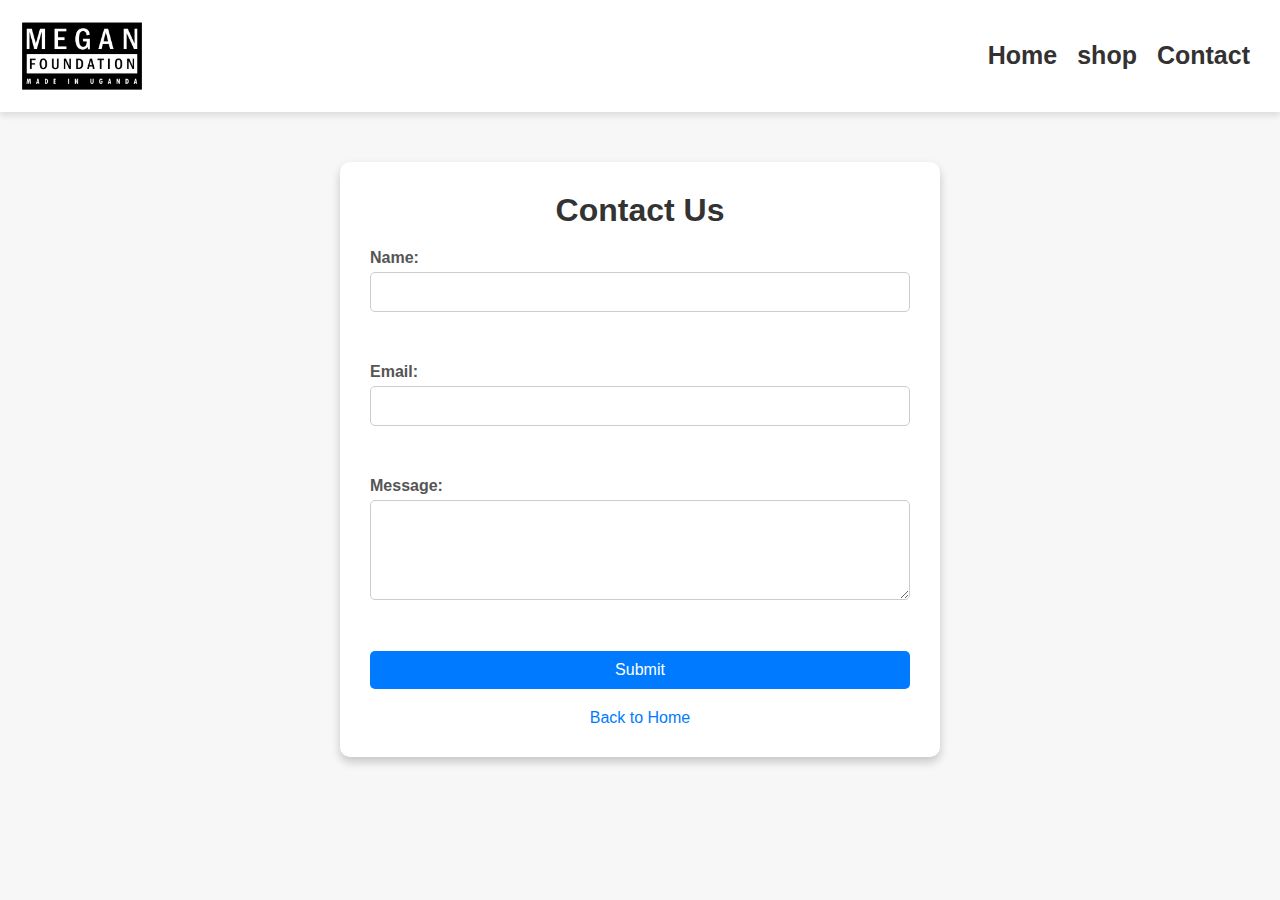
<file: contact.html>
<!DOCTYPE html>
<html lang="en">
<head>
    <meta charset="UTF-8">
    <meta name="viewport" content="width=device-width, initial-scale=1.0">
    <link rel="stylesheet" href="style.css">
    <title>Document</title>
</head>
<body>
    <div class="top-bar">
        <img src="images/logo.jpg" alt="logo">
        <div class="menu">
            <a href="index.html">Home</a>
            <a href="shop.html">shop</a>
            <a href="contact.html">Contact</a>
        </div>
    </div>

    <div class="contact">
        <h1>Contact Us</h1>
        <form action="submit.php" method="post">
            <label for="name">Name:</label>
            <input type="text" id="name" name="name" required><br><br>
            <label for="email">Email:</label>
            <input type="email" id="email" name="email" required><br><br>
            <label for="message">Message:</label>
            <textarea id="message" name="message" required></textarea><br><br>
            <input type="submit" value="Submit">
        </form> 
        <a href="index.html">Back to Home</a>
</file>
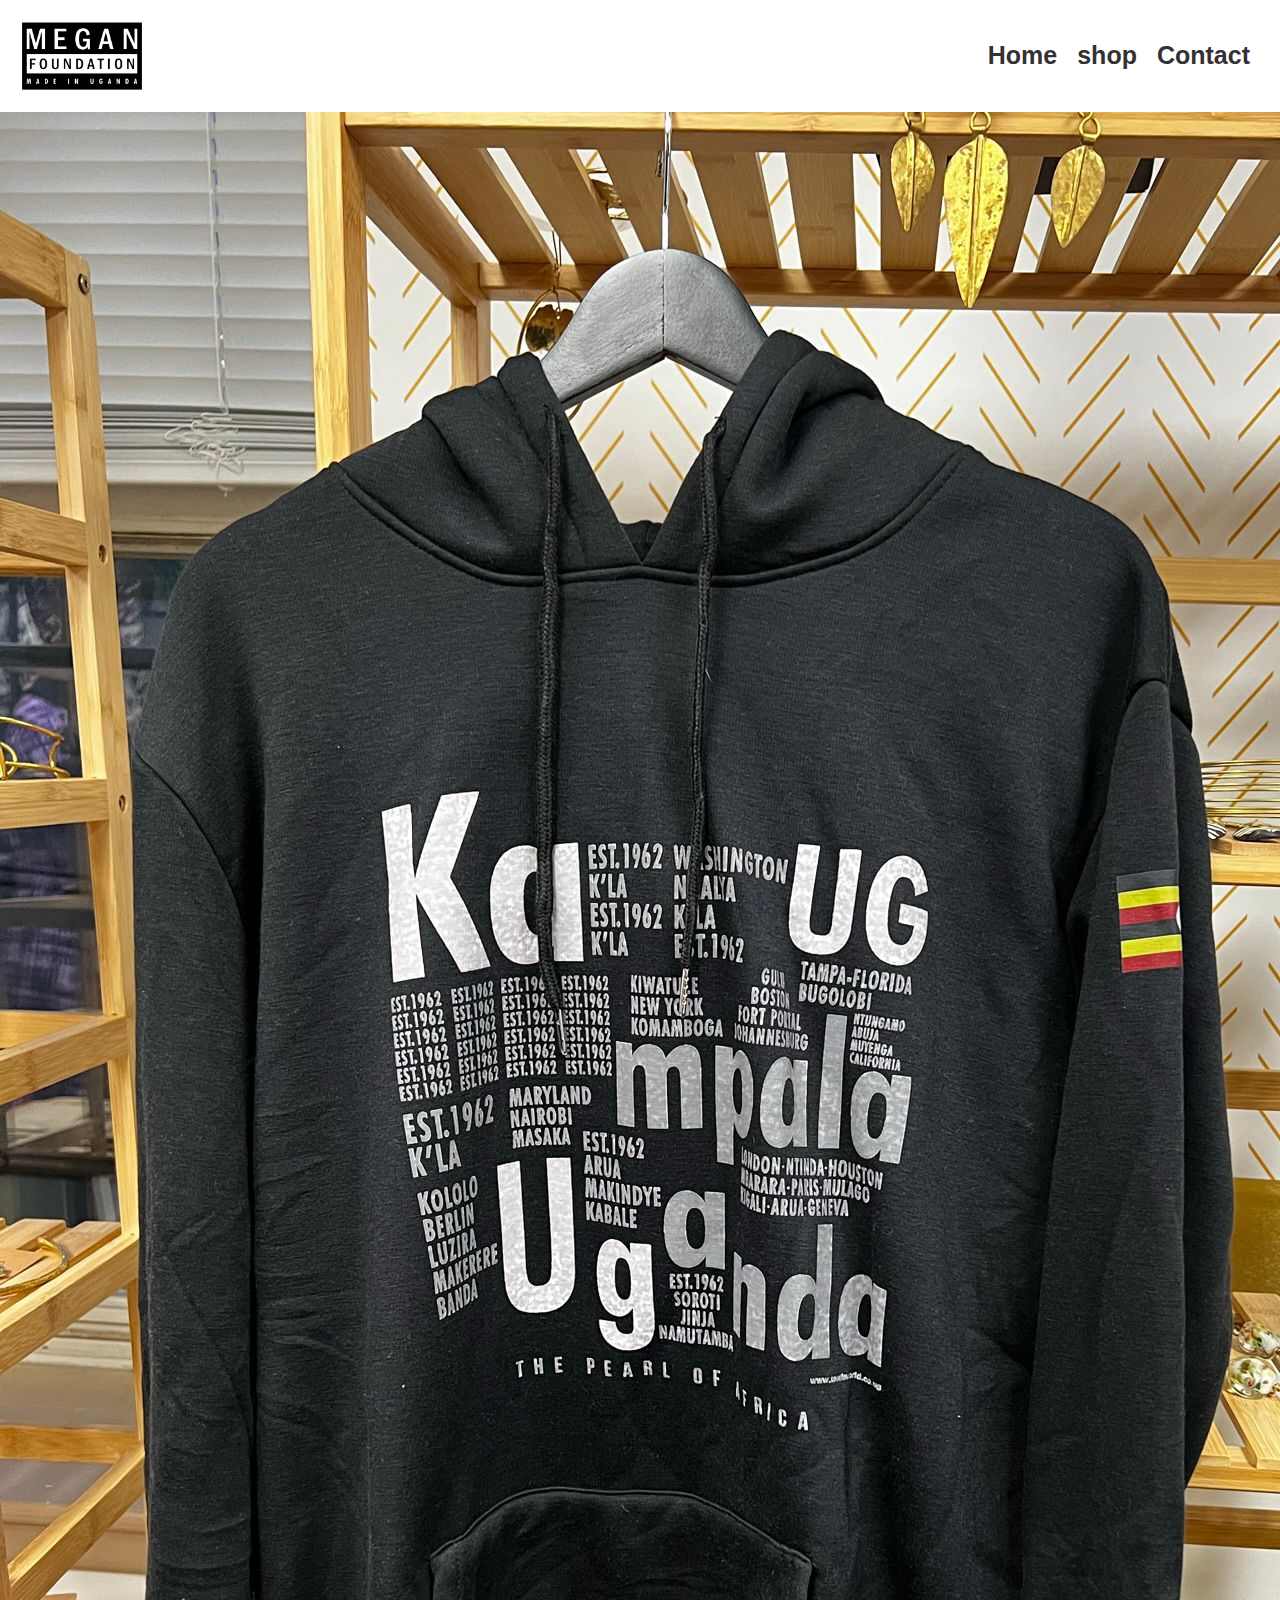
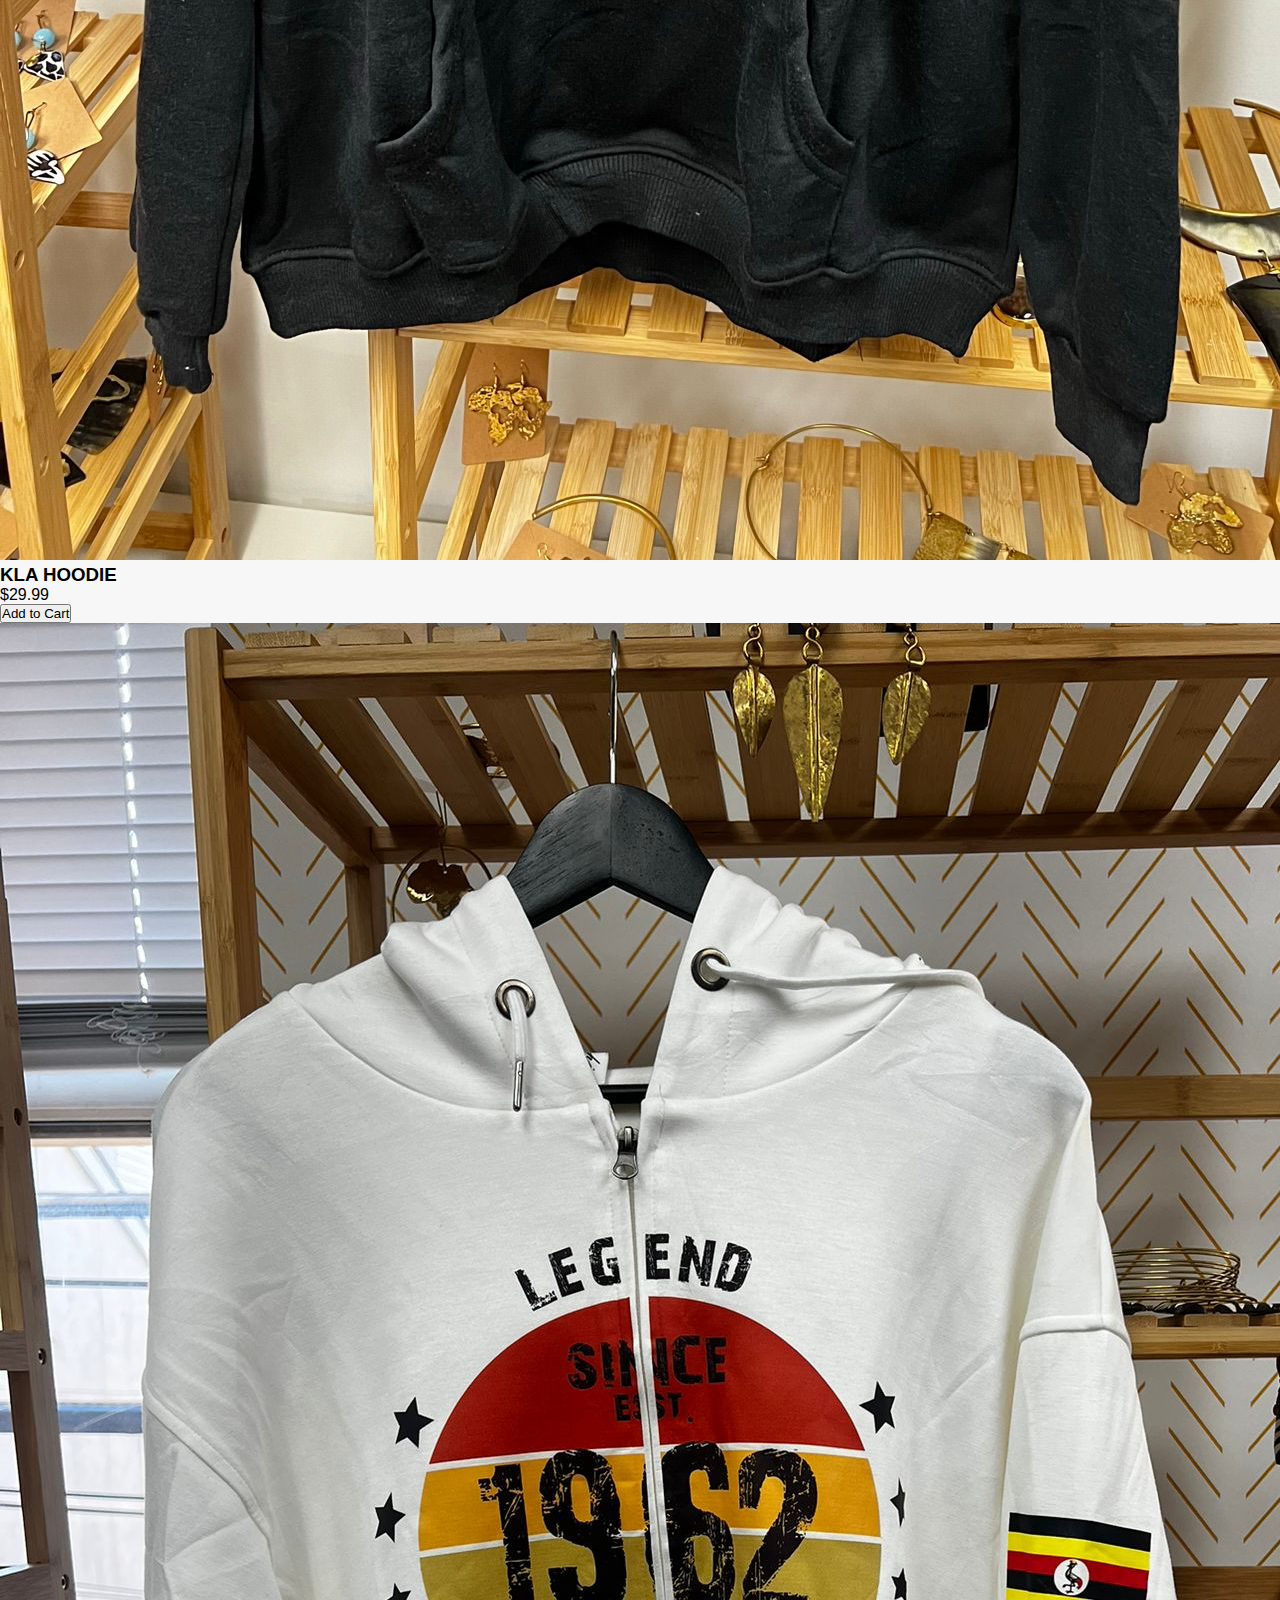
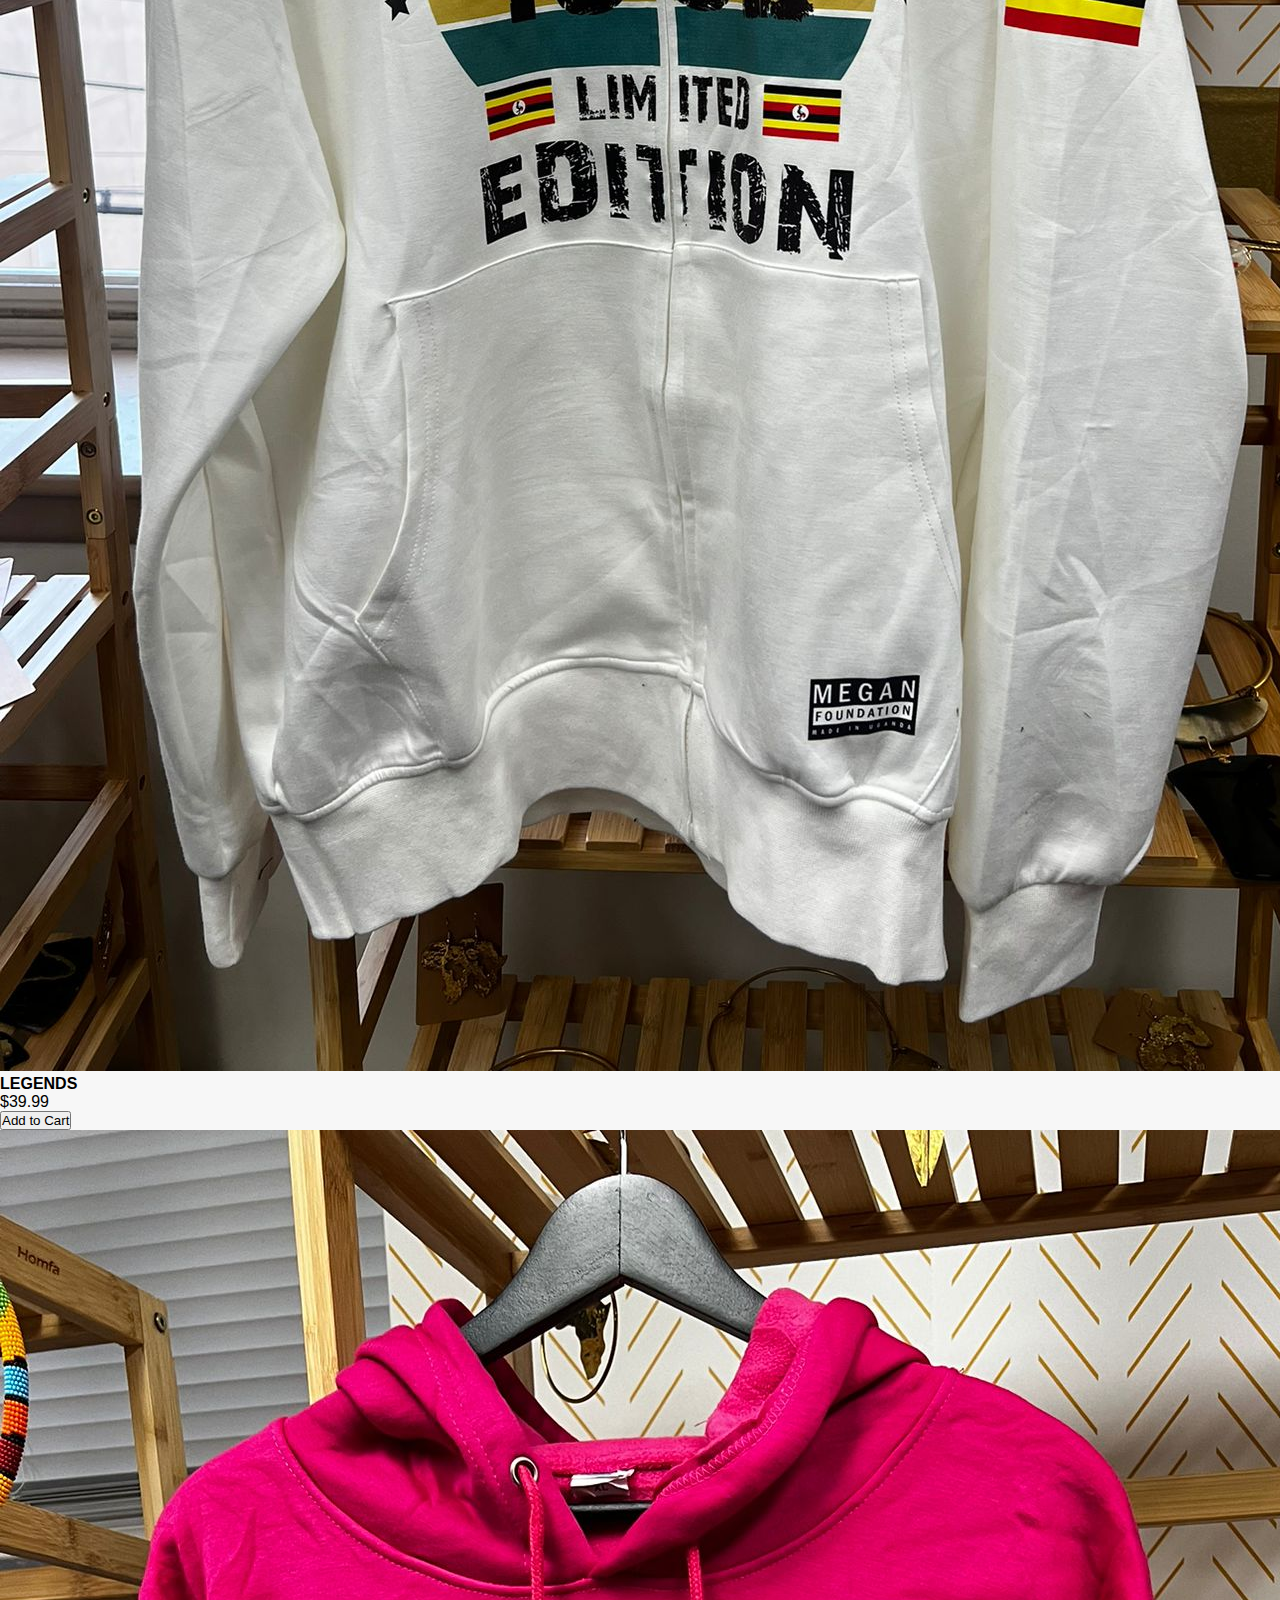
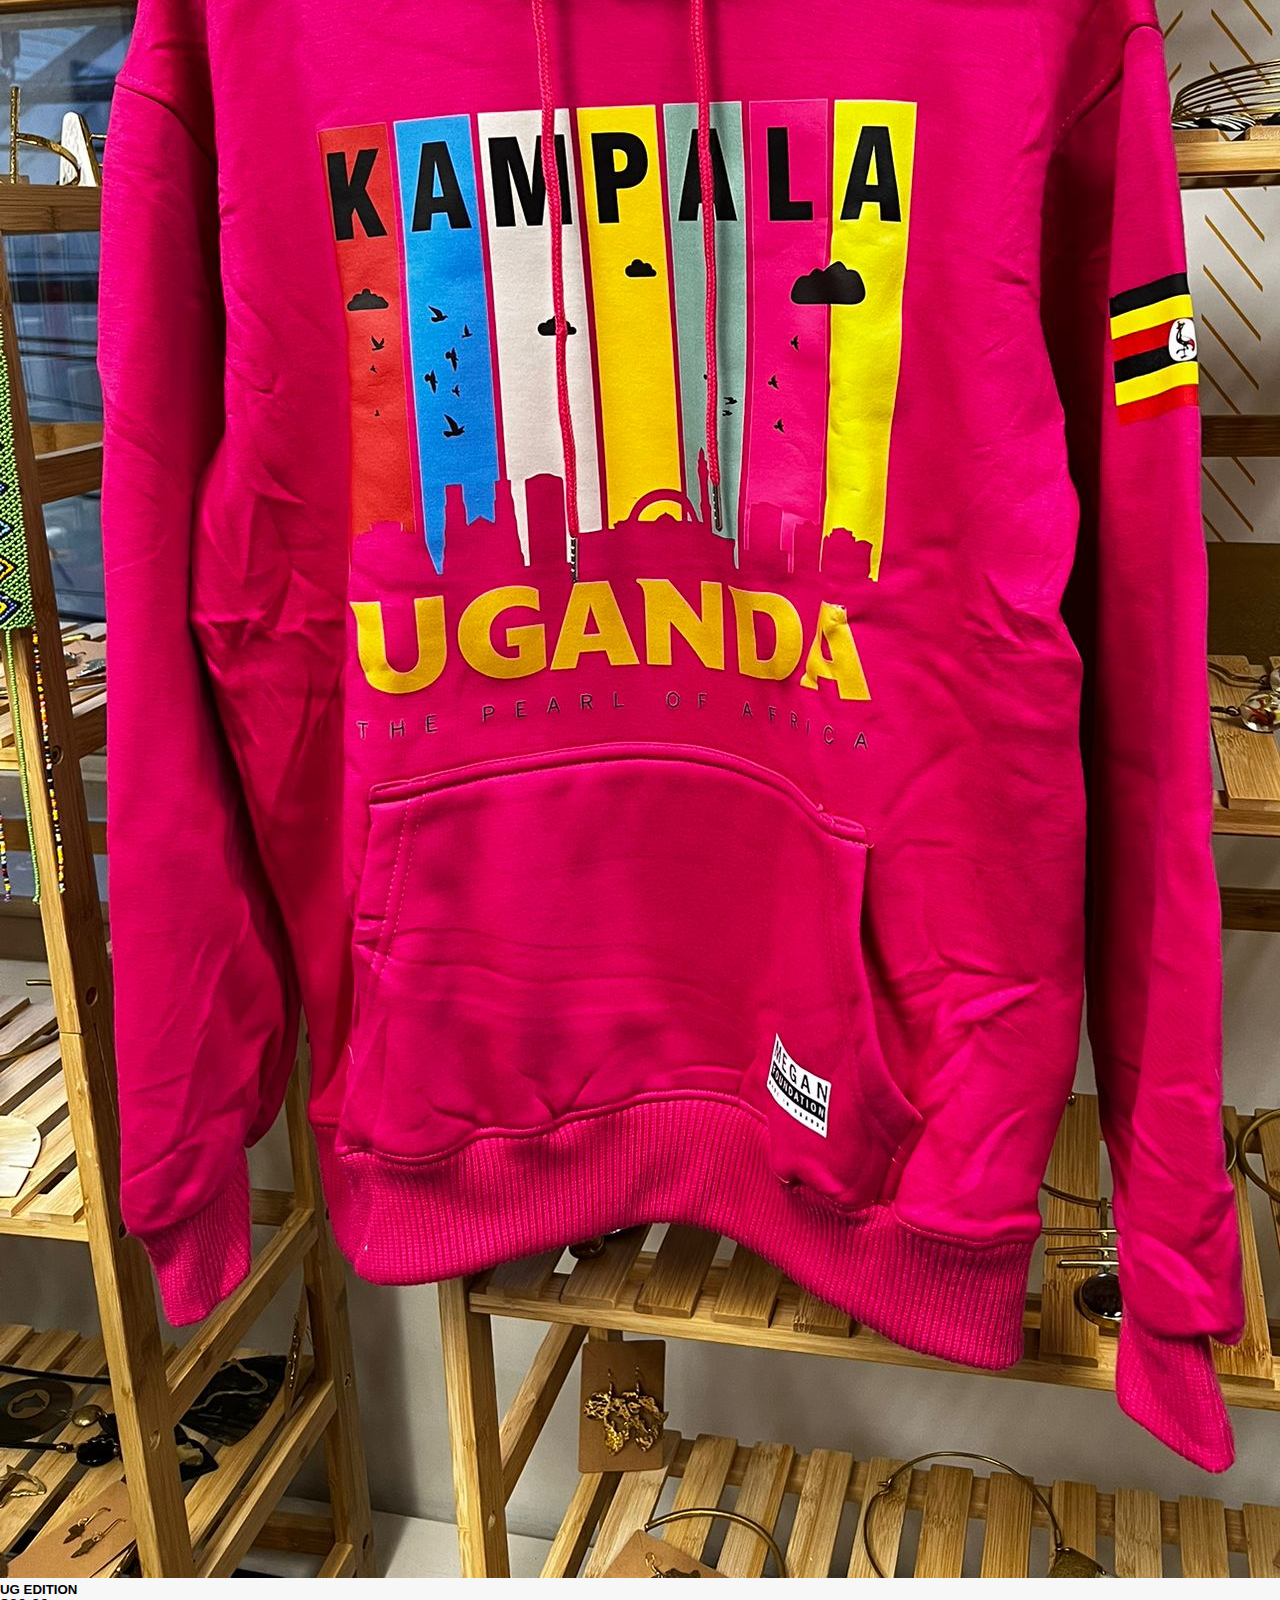
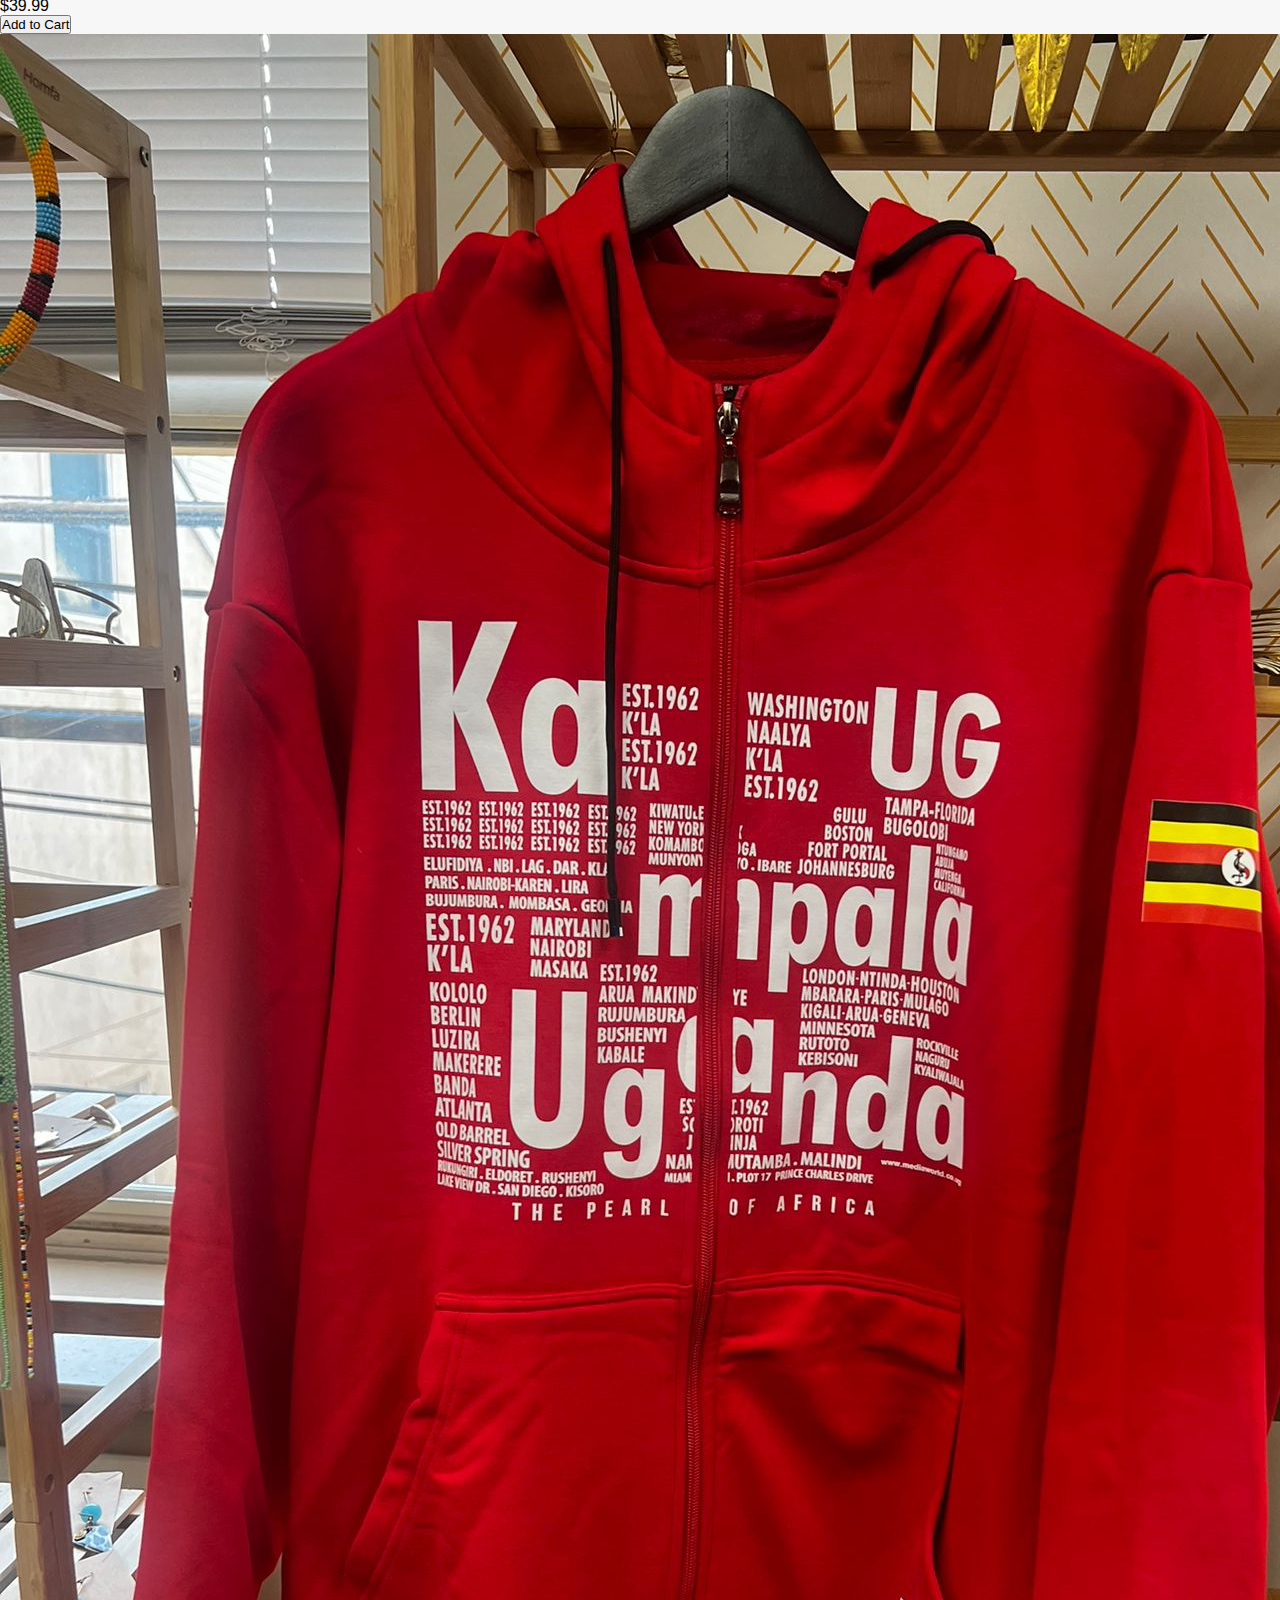
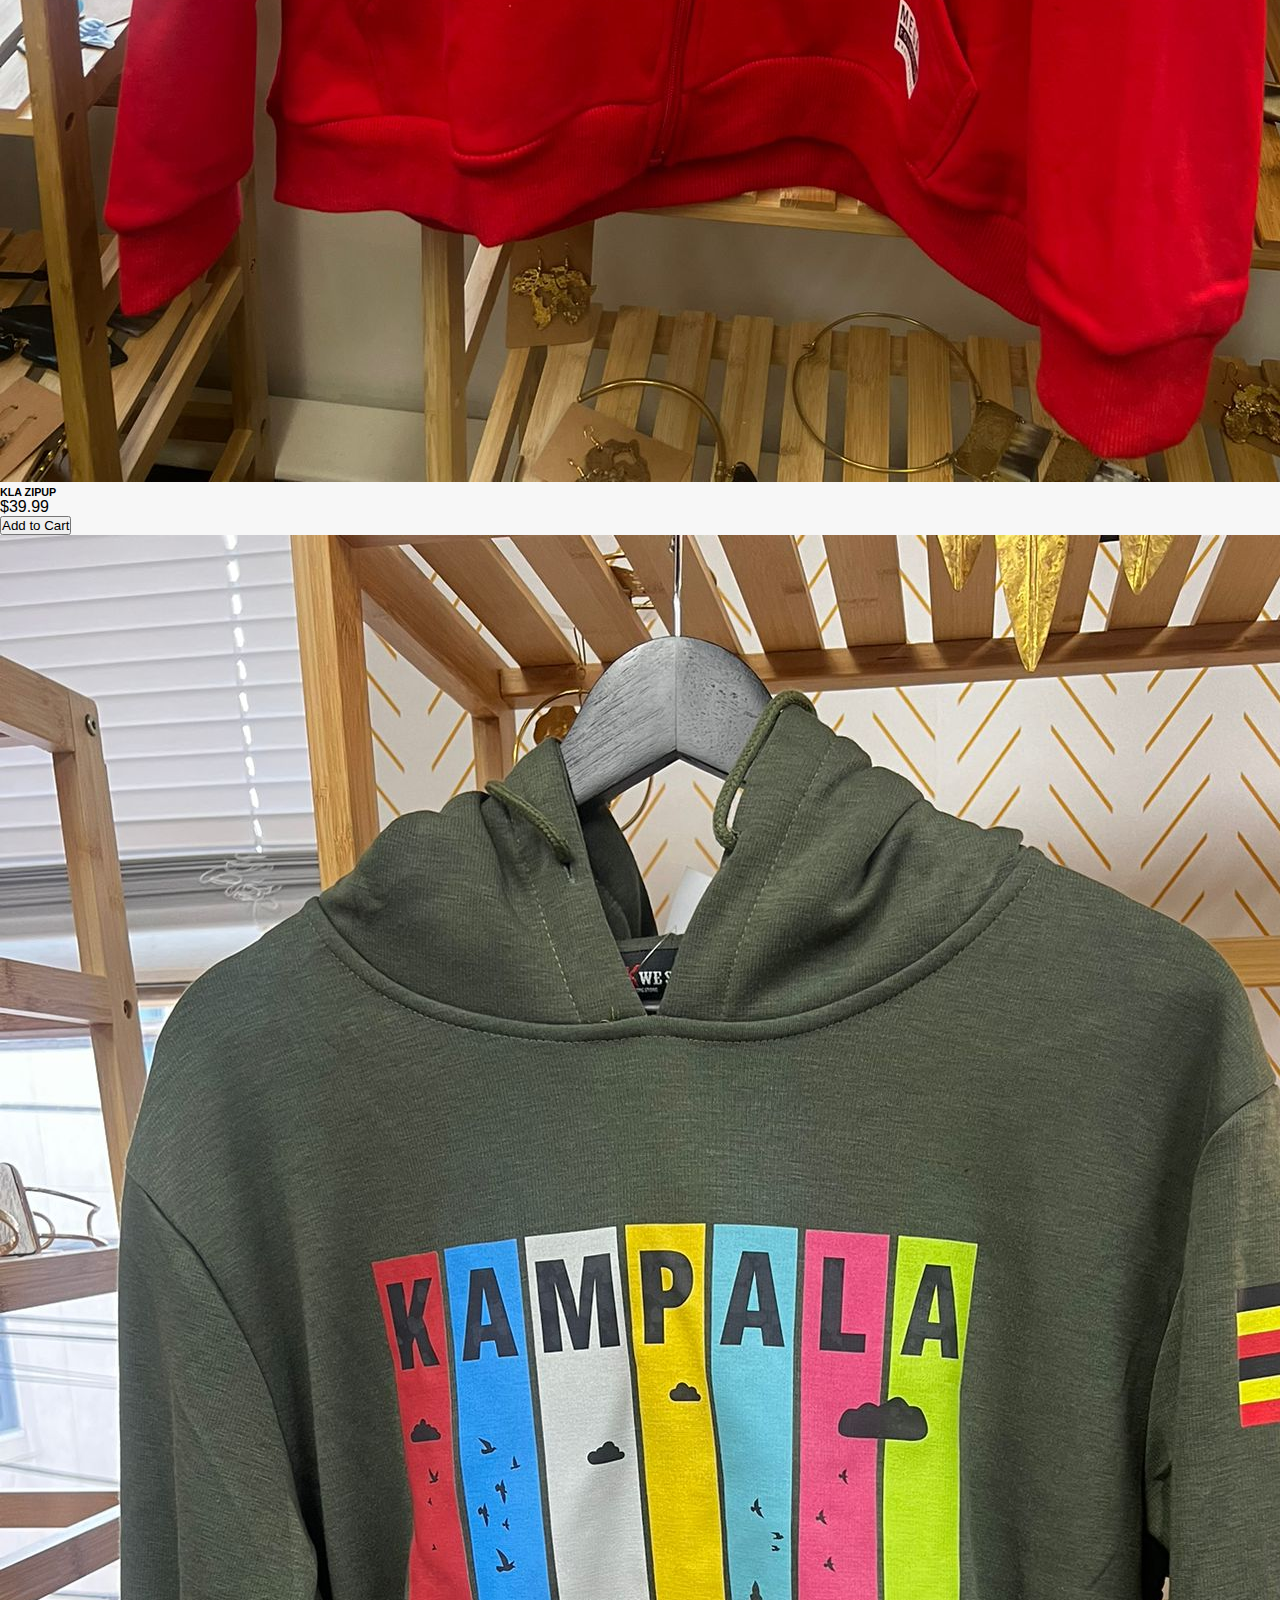
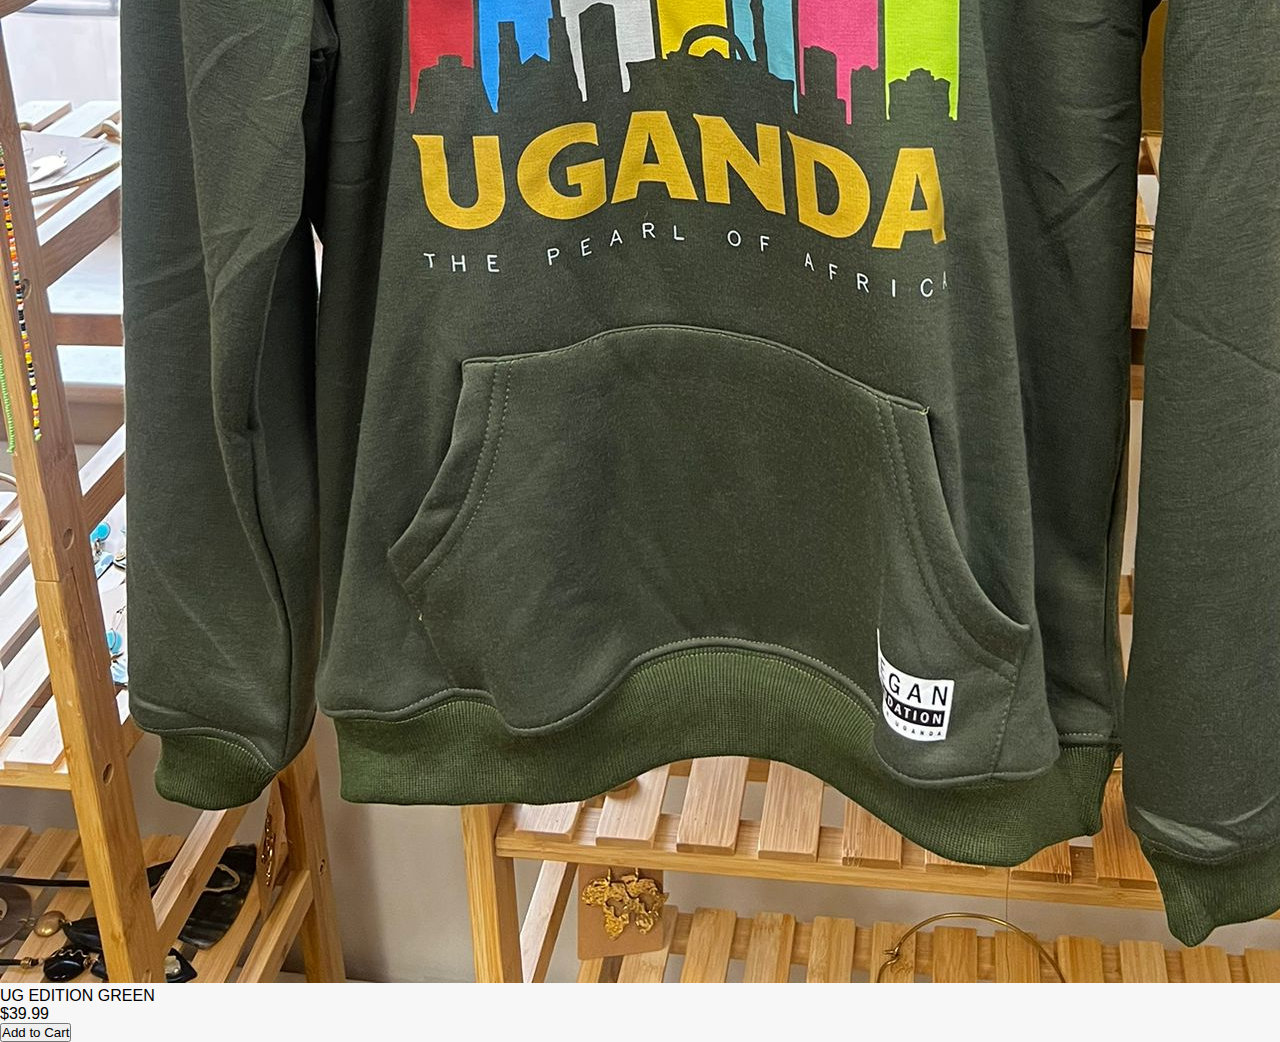
<file: shop.html>
<!DOCTYPE html>
<html lang="en">
<head>
    <meta charset="UTF-8">
    <meta name="viewport" content="width=device-width, initial-scale=1.0">
    <link rel="stylesheet" href="style.css">
    <title>Document</title>
</head>
<body>
    <div class="top-bar">
        <img src="images/logo.jpg" alt="logo">
        <div class="menu">
            <a href="index.html">Home</a>
            <a href="shop.html">shop</a>
            <a href="contact.html">Contact</a>
        </div>
    </div>
    <div class="best-sellers">

    <div class="BSproducts"> 

        <div class="product-shop">
            <img src="images/h4.jpg" alt="Kla hoodie">
            <h3>KLA HOODIE</h3>
            <p>$29.99</p>
            <button>Add to Cart</button>
        </div>
        <div class="product-shop">
            <img src="images/h10.jpg" alt="LEGENDS 1962">
            <h4>LEGENDS</h4>
            <p>$39.99</p>
            <button>Add to Cart</button>
        </div>
        <div class="product-shop">
            <img src="images/h7.jpg" alt="UG EDITION">
            <h5>UG EDITION</h5>
            <p>$39.99</p>
            <button>Add to Cart</button>
         </div>
         <div class="product-shop">
            <img src="images/h6.jpg" alt="KLA ZIPUP">
            <h6>KLA ZIPUP</h6>
            <p>$39.99</p>
            <button>Add to Cart</button>
         </div>
         <div class="product-shop">
            <img src="images/h9.jpg" alt="UG EDITION GREEN">
            <h7>UG EDITION GREEN</h7>
            <p>$39.99</p>
            <button>Add to Cart</button>
         </div>
    </div>
</file>
<file: style.css>
* {
  box-sizing: border-box;
  margin: 0;
  padding: 0;
}


body {
  background-color: #f7f7f7;
  font-family: 'Segoe UI', Tahoma, Geneva, Verdana, sans-serif;
  margin: 0;
}


.top-bar {
  display: flex;
  justify-content: space-between;
  align-items: center;
  padding: 20px;
  top: 0;
  background-color: white; 
  z-index: 10;
  box-shadow: 0 4px 6px rgba(0, 0, 0, 0.1); 
}

.top-bar img {
  width: 10%;
}

.menu {
  display: flex; 
}

.menu a {
  color: rgb(51, 49, 49);
  font-family: 'Gill Sans', 'Gill Sans MT', Calibri, 'Trebuchet MS', sans-serif;
  font-weight: 700;
  text-decoration: none;
  margin: 0 10px;
  font-size: 25px;
}


.contact {
  padding: 30px;
  width: 80%;
  max-width: 600px;
  margin: 50px auto;
  background-color: #fff;
  border-radius: 10px;
  box-shadow: 0 5px 10px rgba(0, 0, 0, 0.2);
}

.contact h1 {
  text-align: center;
  margin-bottom: 20px;
  color: #333;
}


form {
  display: flex;
  flex-direction: column;
}

label {
  margin-bottom: 5px;
  font-weight: bold;
  color: #555;
}

input[type="text"],
input[type="email"],
textarea {
  padding: 10px;
  border: 1px solid #ccc;
  border-radius: 5px;
  margin-bottom: 15px;
  font-size: 16px;
  transition: border-color 0.3s;
}

input[type="text"]:focus,
input[type="email"]:focus,
textarea:focus {
  border-color: #007BFF; 
  outline: none;
}

textarea {
  resize: vertical; 
  min-height: 100px; 
}

input[type="submit"] {
  background-color: #007BFF; 
  color: white;
  padding: 10px;
  border: none;
  border-radius: 5px;
  cursor: pointer;
  font-size: 16px;
  transition: background-color 0.3s;
}

input[type="submit"]:hover {
  background-color: #0056b3; 
}


a {
  text-align: center;
  display: block;
  margin-top: 20px;
  color: #007BFF;
  text-decoration: none;
}

a:hover {
  text-decoration: underline;
}
</file>
